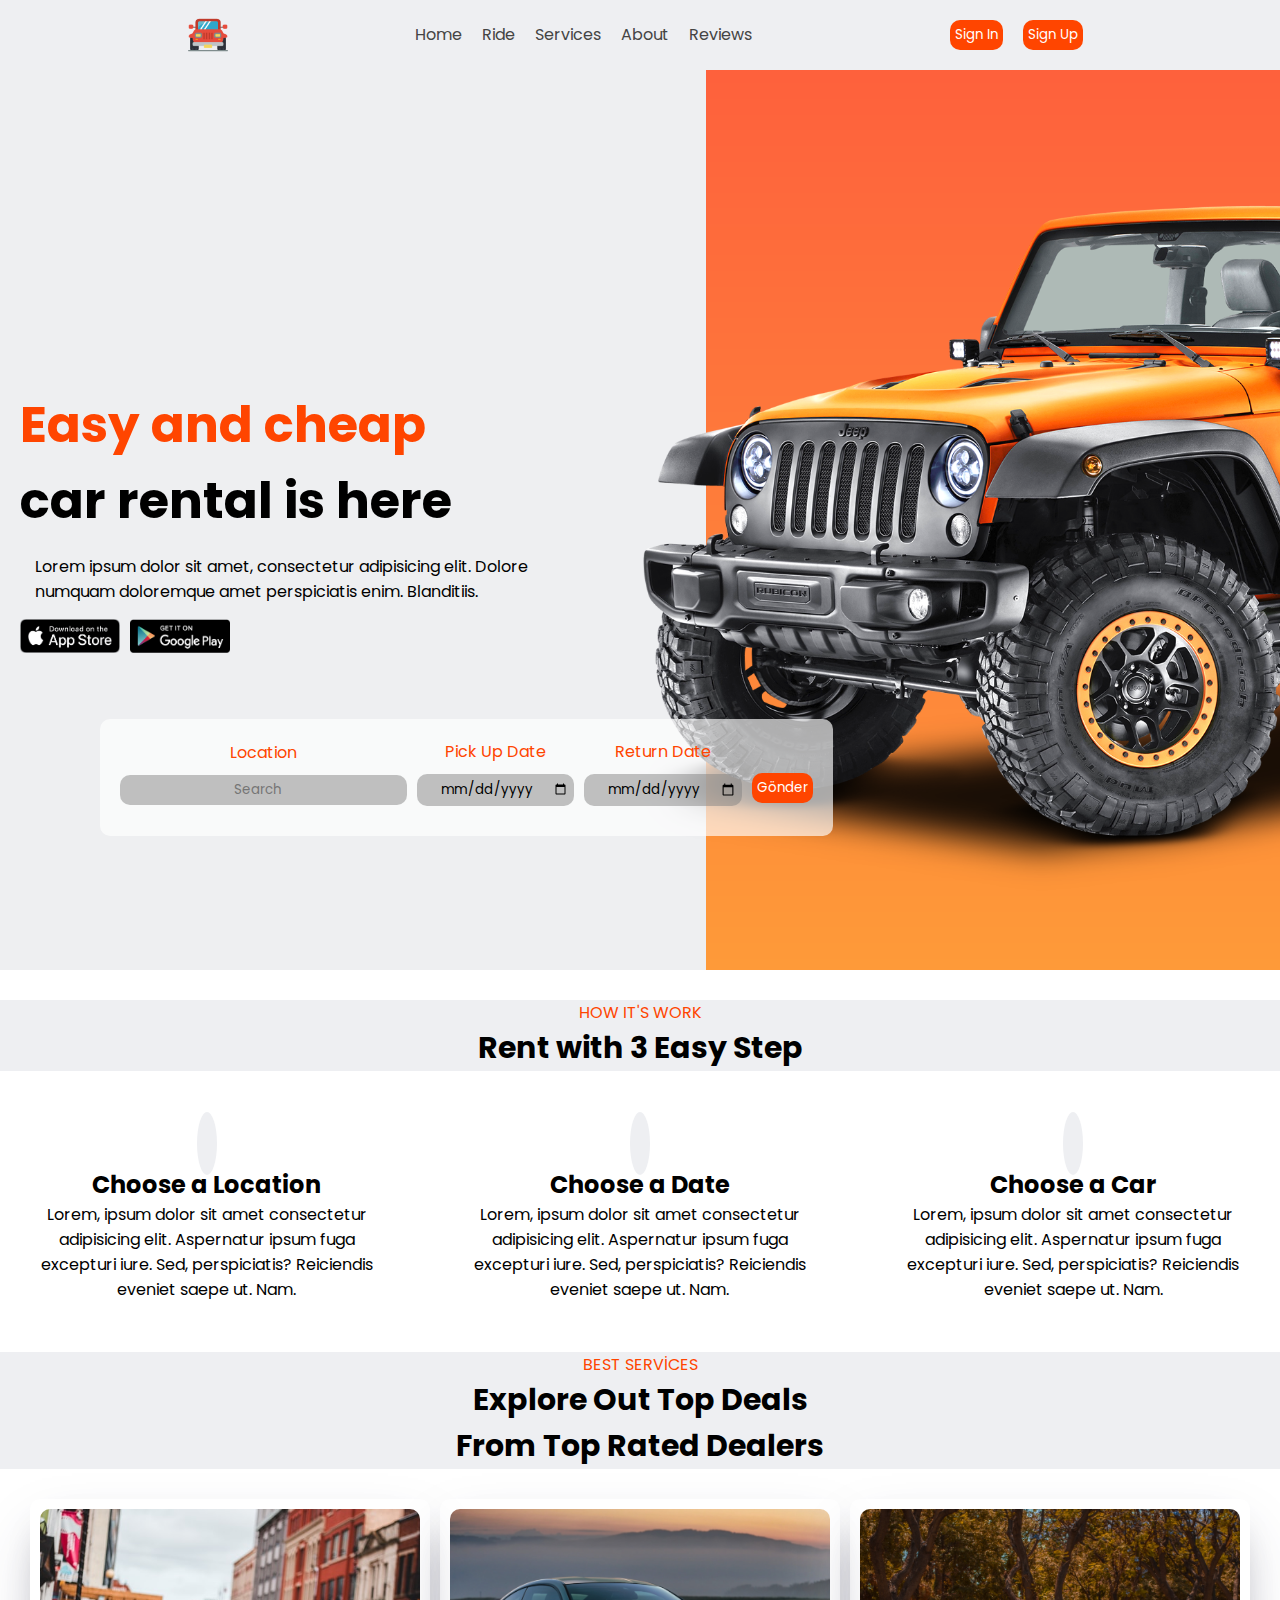
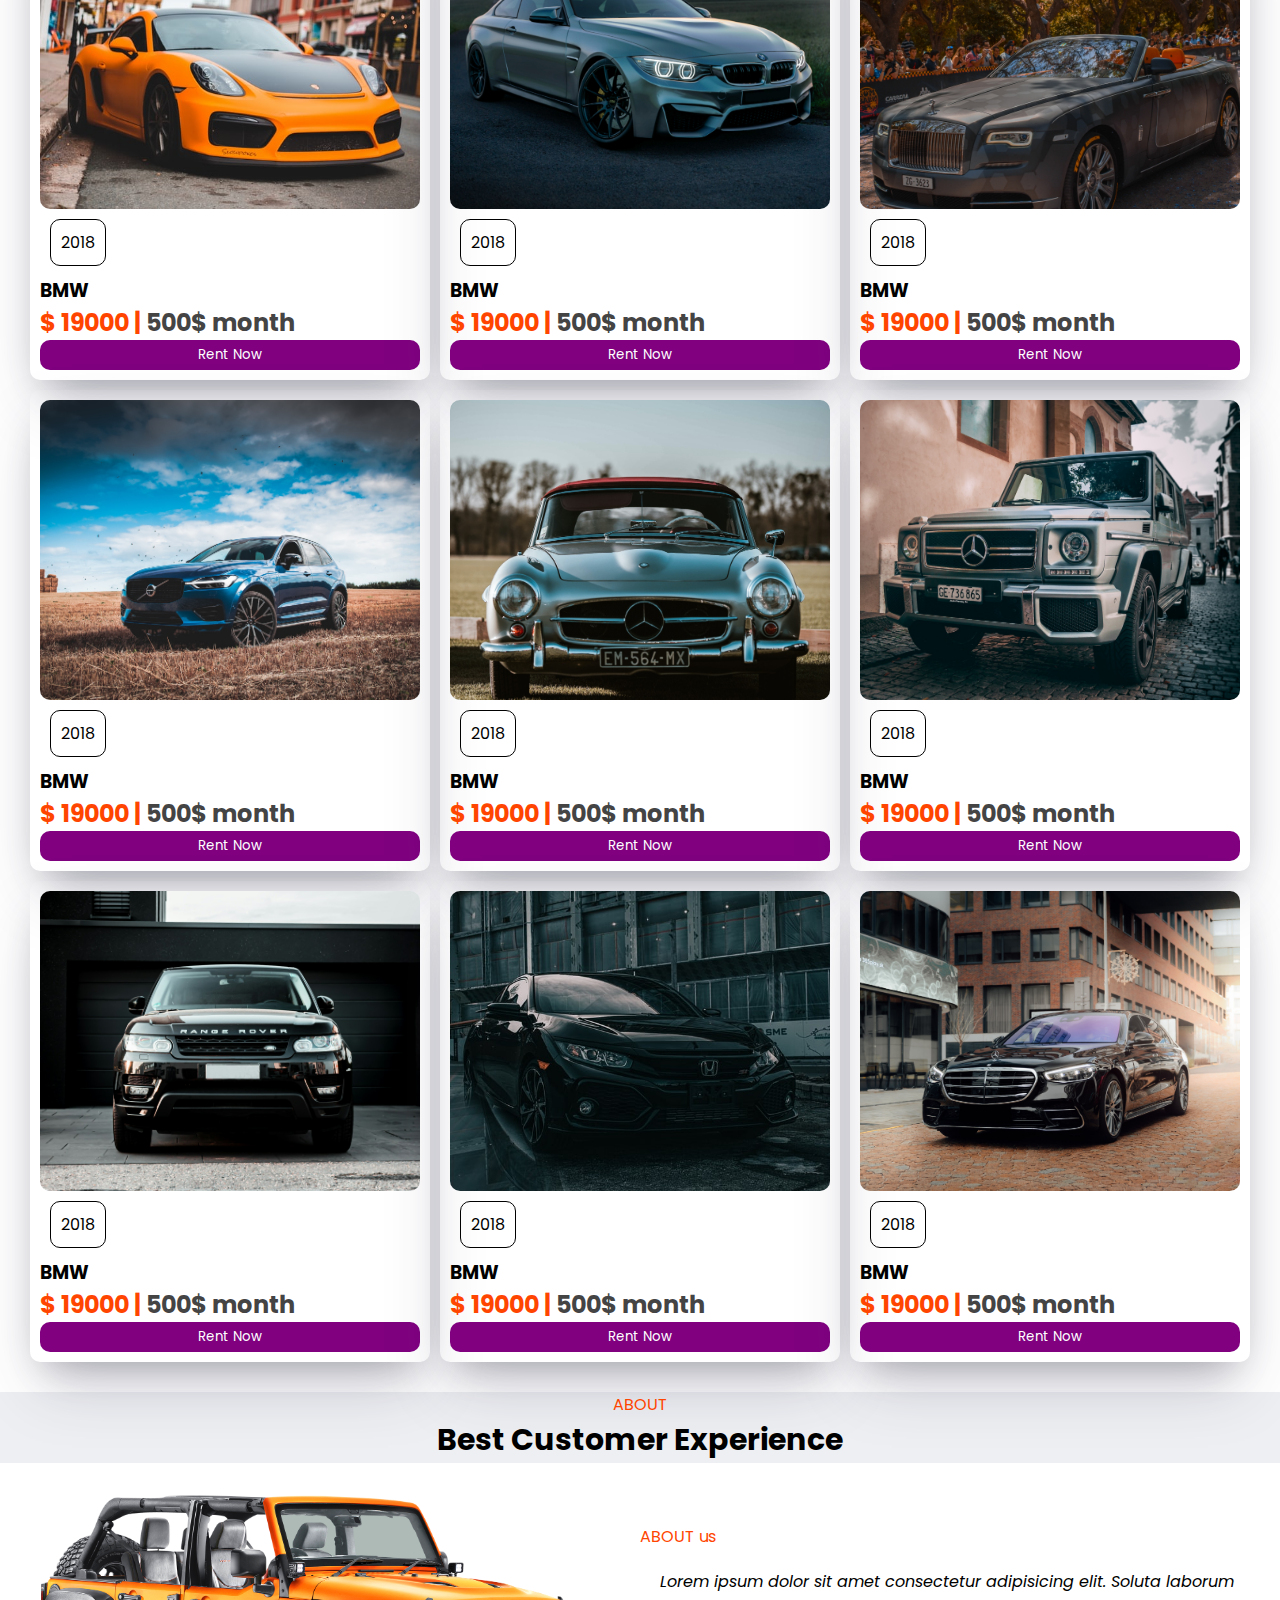
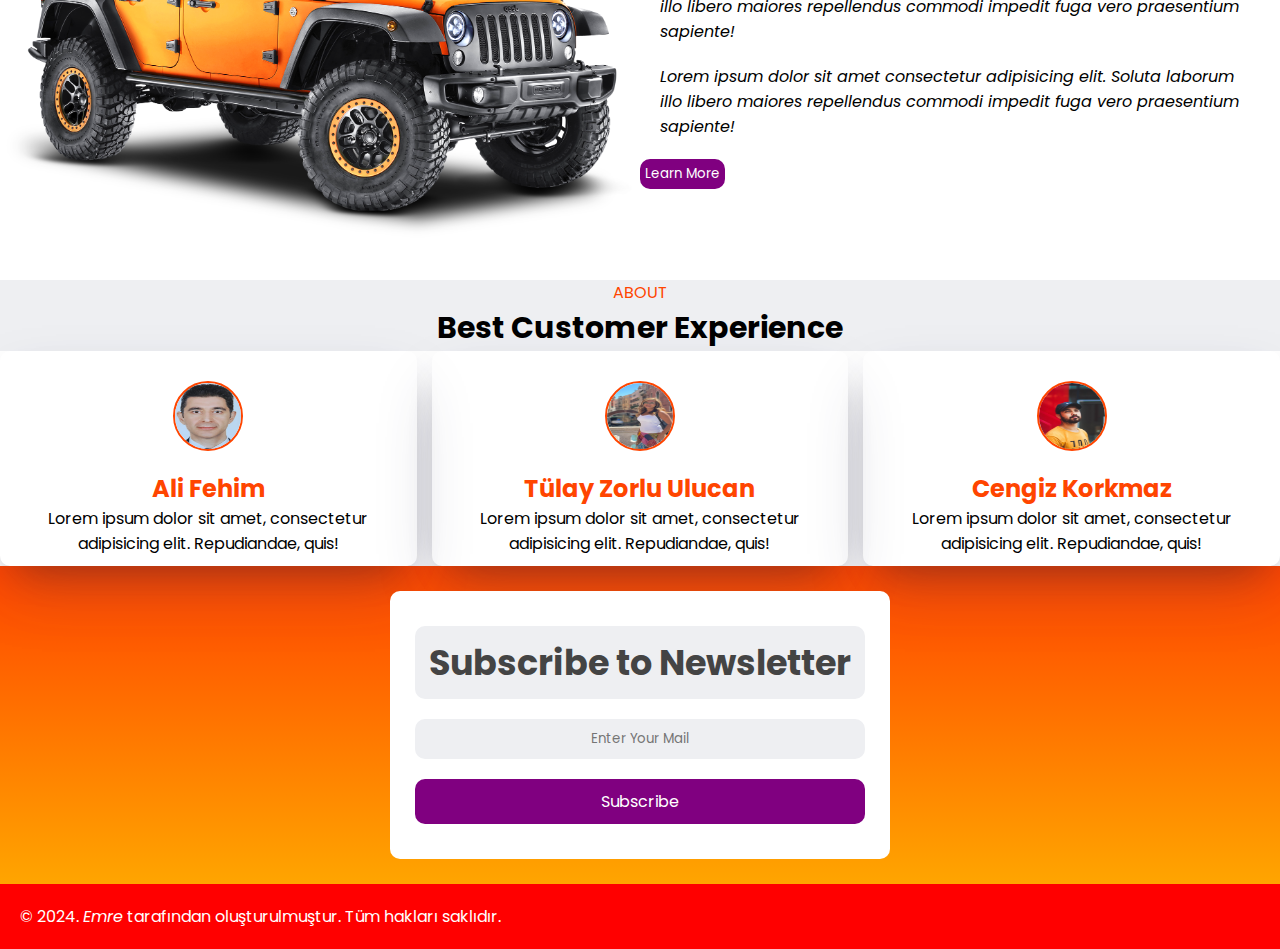
<file: index.html>
<!DOCTYPE html>
<html lang="en">
  <head>
    <meta charset="UTF-8" />
    <meta name="viewport" content="width=device-width, initial-scale=1.0" />
    <title>Car Rental App</title>
    <link rel="shortcut icon" href="/images/jeep.png" type="image/x-icon" />
    <!-- css link -->
    <link rel="stylesheet" href="style.css" />
    <!-- font awesome link -->
    <link
      rel="stylesheet"
      href="https://cdnjs.cloudflare.com/ajax/libs/font-awesome/6.5.2/css/all.min.css"
      integrity="sha512-SnH5WK+bZxgPHs44uWIX+LLJAJ9/2PkPKZ5QiAj6Ta86w+fsb2TkcmfRyVX3pBnMFcV7oQPJkl9QevSCWr3W6A=="
      crossorigin="anonymous"
      referrerpolicy="no-referrer"
    />
  </head>
  <body>
    <!-- header -->
    <header>
      <img src="images/jeep.png" alt="logo" width="100px" />
      <ul class="nav_list">
        <li><a href="#home">Home</a></li>
        <li><a href="#ride">Ride</a></li>
        <li><a href="#services">Services</a></li>
        <li><a href="#about">About</a></li>
        <li><a href="#r eviews">Reviews</a></li>
      </ul>
      <div class="nav_sign">
        <input class="btn" type="submit" value="Sign In" />
        <input class="btn" type="submit" value="Sign Up" />
      </div>
    </header>
    <!-- main  -->
    <section class="main">
      <!-- text alanı -->
      <div class="main_container">
        <h1>
          <span>Easy and cheap</span> <br />
          car rental is here
        </h1>
        <p>
          Lorem ipsum dolor sit amet, consectetur adipisicing elit. Dolore
          numquam doloremque amet perspiciatis enim. Blanditiis.
        </p>
        <div class="main_appicon">
          <img src="images/ios.png" alt="" />
          <img src="images/play.png" alt="" />
        </div>
      </div>
      <!-- form alanı -->
      <div class="form-container">
        <form>
          <div class="form_child">
            <span>Location</span>
            <input type="search" name="" id="" placeholder="Search" />
          </div>

          <div class="form_child">
            <span>Pick Up Date</span>
            <input type="date" name="" id="" />
          </div>

          <div class="form_child">
            <span>Return Date</span>
            <input type="date" name="" id="" />
          </div>
          <div class="form_child child_btn">
            <button>Gönder</button>
          </div>
        </form>
      </div>
    </section>
    <!-- main bitiş -->
    <!-- kiralama -->
    <section>
      <div class="heading">
        <span>HOW IT'S WORK</span>
        <h1>Rent with 3 Easy Step</h1>
      </div>
      <div class="ride-container">
        <div class="box">
          <i class="fa-solid fa-location-dot"></i>
          <h2>Choose a Location</h2>
          <p>
            Lorem, ipsum dolor sit amet consectetur adipisicing elit. Aspernatur
            ipsum fuga excepturi iure. Sed, perspiciatis? Reiciendis eveniet
            saepe ut. Nam.
          </p>
        </div>
        <div class="box">
          <i class="fa-solid fa-calendar-days"></i>
          <h2>Choose a Date</h2>
          <p>
            Lorem, ipsum dolor sit amet consectetur adipisicing elit. Aspernatur
            ipsum fuga excepturi iure. Sed, perspiciatis? Reiciendis eveniet
            saepe ut. Nam.
          </p>
        </div>
        <div class="box">
          <i class="fa-solid fa-car"></i>
          <h2>Choose a Car</h2>
          <p>
            Lorem, ipsum dolor sit amet consectetur adipisicing elit. Aspernatur
            ipsum fuga excepturi iure. Sed, perspiciatis? Reiciendis eveniet
            saepe ut. Nam.
          </p>
        </div>
      </div>
    </section>
    <!-- kiralama bitti-->
    <!-- services başlangıç-->
    <section class="services">
      <div class="heading">
        <span>BEST SERVİCES</span>
        <h1>
          Explore Out Top Deals <br />
          From Top Rated Dealers
        </h1>
      </div>
      <div class="services_container">
        <div class="box">
          <div>
            <div class="box_img"><img src="images/car6.jpg" alt="" /></div>
          </div>
          <p>2018</p>
          <h3>BMW</h3>
          <h2>$ 19000 | <span>500$ month</span></h2>
          <button>Rent Now</button>
        </div>

        <div class="box">
          <div>
            <div class="box_img"><img src="images/car7.jpg" alt="" /></div>
          </div>
          <p>2018</p>
          <h3>BMW</h3>
          <h2>$ 19000 | <span>500$ month</span></h2>
          <button>Rent Now</button>
        </div>

        <div class="box">
          <div>
            <div class="box_img"><img src="images/car9.jpg" alt="" /></div>
          </div>
          <p>2018</p>
          <h3>BMW</h3>
          <h2>$ 19000 | <span>500$ month</span></h2>
          <button>Rent Now</button>
        </div>

        <div class="box">
          <div>
            <div class="box_img"><img src="images/car10.jpg" alt="" /></div>
          </div>
          <p>2018</p>
          <h3>BMW</h3>
          <h2>$ 19000 | <span>500$ month</span></h2>
          <button>Rent Now</button>
        </div>

        <div class="box">
          <div>
            <div class="box_img"><img src="images/car12.jpg" alt="" /></div>
          </div>
          <p>2018</p>
          <h3>BMW</h3>
          <h2>$ 19000 | <span>500$ month</span></h2>
          <button>Rent Now</button>
        </div>

        <div class="box">
          <div>
            <div class="box_img"><img src="images/car13.jpg" alt="" /></div>
          </div>
          <p>2018</p>
          <h3>BMW</h3>
          <h2>$ 19000 | <span>500$ month</span></h2>
          <button>Rent Now</button>
        </div>

        <div class="box">
          <div>
            <div class="box_img"><img src="images/car14.jpg" alt="" /></div>
          </div>
          <p>2018</p>
          <h3>BMW</h3>
          <h2>$ 19000 | <span>500$ month</span></h2>
          <button>Rent Now</button>
        </div>

        <div class="box">
          <div>
            <div class="box_img"><img src="images/car3.jpg" alt="" /></div>
          </div>
          <p>2018</p>
          <h3>BMW</h3>
          <h2>$ 19000 | <span>500$ month</span></h2>
          <button>Rent Now</button>
        </div>

        <div class="box">
          <div>
            <div class="box_img"><img src="images/car8.jpg" alt="" /></div>
          </div>
          <p>2018</p>
          <h3>BMW</h3>
          <h2>$ 19000 | <span>500$ month</span></h2>
          <button>Rent Now</button>
        </div>
      </div>
    </section>
    <!-- services bitiş-->
    <!-- about başlangıç -->
    <section class="about">
      <div class="heading">
        <span>ABOUT</span>
        <h1>Best Customer Experience</h1>
      </div>

      <div class="about_container">
        <div class="about_img">
          <img src="images/about.png" alt="" />
        </div>

        <div class="about-text">
          <span>ABOUT us</span>
          <p>
            Lorem ipsum dolor sit amet consectetur adipisicing elit. Soluta
            laborum illo libero maiores repellendus commodi impedit fuga vero
            praesentium sapiente!
          </p>
          <p>
            Lorem ipsum dolor sit amet consectetur adipisicing elit. Soluta
            laborum illo libero maiores repellendus commodi impedit fuga vero
            praesentium sapiente!
          </p>
          <button>Learn More</button>
        </div>
      </div>
    </section>
    <!-- about bitiş -->
    <section class="reviews">
      <div class="heading">
        <span>ABOUT</span>
        <h1>Best Customer Experience</h1>
      </div>

      <div class="reviews_container">
        <div class="box">
          <div class="rev_img">
            <img src="images/ali.jpg" alt="" />
          </div>
          <h2>Ali Fehim</h2>
          <div>
            <i class="fa-solid fa-star"></i>
            <i class="fa-solid fa-star"></i>
            <i class="fa-solid fa-star"></i>
            <i class="fa-solid fa-star"></i>
            <i class="fa-solid fa-star-half"></i>
          </div>
          <p>
            Lorem ipsum dolor sit amet, consectetur adipisicing elit.
            Repudiandae, quis!
          </p>
        </div>

        <div class="box">
          <div class="rev_img">
            <img src="images/tulay.jpg" alt="" />
          </div>
          <h2>Tülay Zorlu Ulucan</h2>
          <div>
            <i class="fa-solid fa-star"></i>
            <i class="fa-solid fa-star"></i>
            <i class="fa-solid fa-star"></i>
            <i class="fa-solid fa-star"></i>
            <i class="fa-solid fa-star"></i>
          </div>
          <p>
            Lorem ipsum dolor sit amet, consectetur adipisicing elit.
            Repudiandae, quis!
          </p>
        </div>

        <div class="box">
          <div class="rev_img">
            <img src="images/rev2.jpg" alt="" />
          </div>
          <h2>Cengiz Korkmaz</h2>
          <div>
            <i class="fa-solid fa-star"></i>
            <i class="fa-solid fa-star"></i>
            <i class="fa-solid fa-star"></i>
            <i class="fa-solid fa-star"></i>
            <i class="fa-solid fa-star"></i>
          </div>
          <p>
            Lorem ipsum dolor sit amet, consectetur adipisicing elit.
            Repudiandae, quis!
          </p>
        </div>
      </div>
    </section>

    <!-- Newsletter başlangıç -->
    <section class="newletter">
      <div class="mail-box">
        <h2>Subscribe to Newsletter</h2>
        <input type="text" placeholder="Enter Your Mail" />
        <a class="newletter_btn" href="mail.html">Subscribe</a>
      </div>
    </section>
    <!-- Newsletter bitiş -->
    <!-- Footer Başlangıç -->
    <footer>
      <div class="copy-right">
        <p>
          &#169; 2024. <a href="">Emre</a> tarafından oluşturulmuştur. Tüm
          hakları saklıdır.
        </p>
        <div class="social">
          <i class="fa-brands fa-linkedin"> </i>
          <i class="fa-brands fa-facebook"> </i>
          <i class="fa-brands fa-twitter"> </i>
          <i class="fa-brands fa-pinterest"> </i>
        </div>
      </div>
    </footer>
  </body>
</html>
</file>
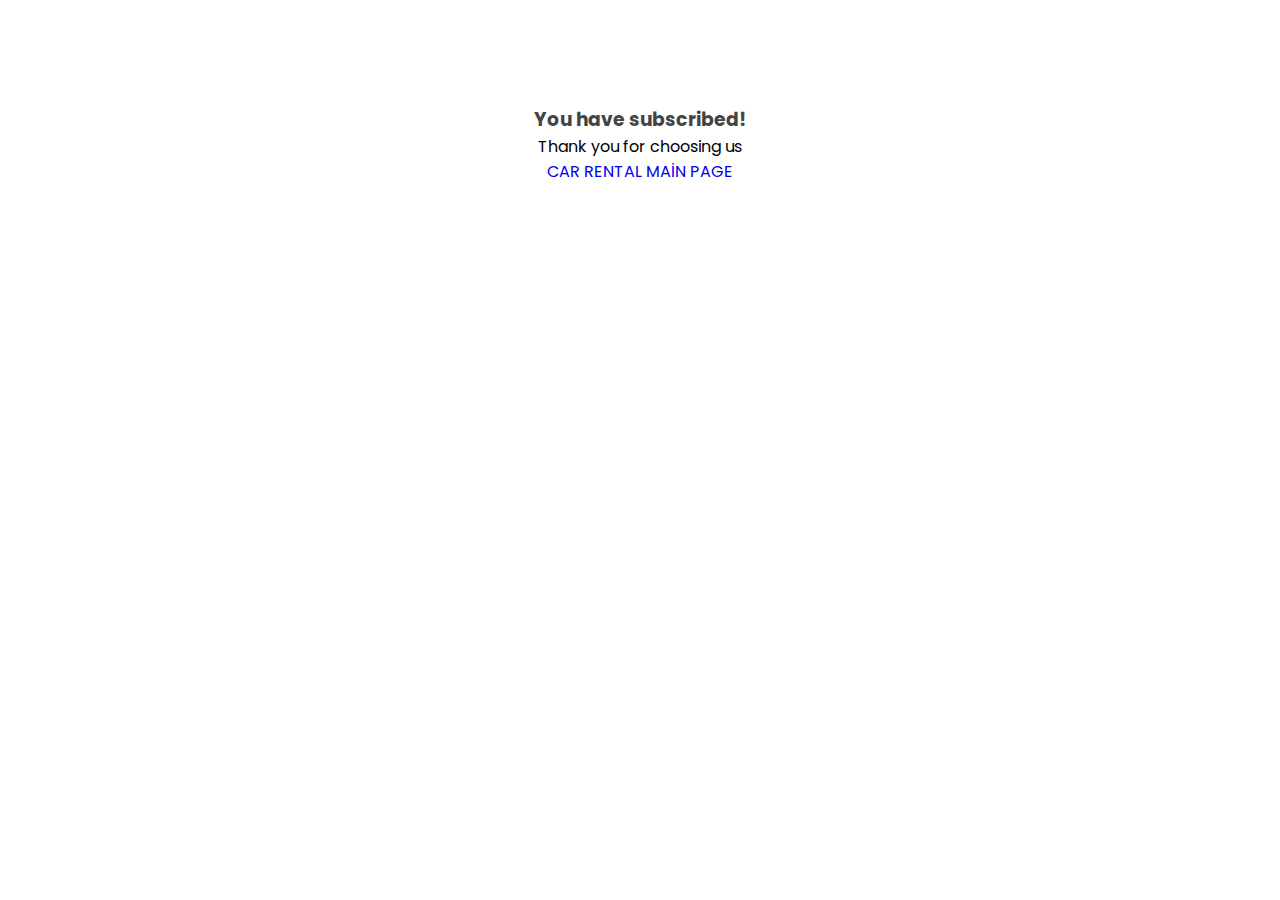
<file: mail.html>
<!DOCTYPE html>
<html lang="en">
  <head>
    <meta charset="UTF-8" />
    <meta name="viewport" content="width=device-width, initial-scale=1.0" />
    <title>Document</title>
    <link rel="stylesheet" href="style.css" />
    <link
      rel="stylesheet"
      href="https://cdnjs.cloudflare.com/ajax/libs/font-awesome/6.5.2/css/all.min.css"
      integrity="sha512-SnH5WK+bZxgPHs44uWIX+LLJAJ9/2PkPKZ5QiAj6Ta86w+fsb2TkcmfRyVX3pBnMFcV7oQPJkl9QevSCWr3W6A=="
      crossorigin="anonymous"
      referrerpolicy="no-referrer"
    />
  </head>
  <body>
    <div class="mail_box">
      <i class="fa-solid fa-circle-check"></i>
      <h3>You have subscribed!</h3>
      <p>Thank you for choosing us</p>
      <a href="index.html">CAR RENTAL MAİN PAGE</a>
    </div>
  </body>
</html>
</file>
<file: style.css>
/* font  */
@import url("https://fonts.googleapis.com/css2?family=Poppins&display=swap");
* {
  margin: 0;
  padding: 0;
  box-sizing: border-box;
  list-style: none;
  text-decoration: none;
  font-family: "Poppins", sans-serif;
}
html {
  scroll-behavior: smooth;
}
/* değişkenler */
:root {
  --main-color: orangered;
  --secondary-color: orange;
  --text-color: #444;
  --bg-color: #eeeff2;
  --white: #fff;
  --bg-second: purple;
}
/*  header start */

header {
  width: 100%;

  display: flex;
  justify-content: space-evenly;
  align-items: center;
  background-color: var(--bg-color);
  padding: 10px;
}
header img {
  width: 40px;
}
.nav_list {
  display: flex;
  justify-content: space-between;
  align-items: center;
}
.nav_list li {
  display: flex;
  align-items: center;
  justify-content: space-between;
}
.nav_list a {
  color: rgb(68, 68, 68);
  padding: 10px;
}
.nav_list a::after {
  content: "";
  display: block;
  height: 2px;
  background-color: red;
  text-align: center;
  width: 0%;
  margin: auto;
  transition: 0.5s;
}
.nav_list a:hover {
  color: orangered;
}
.nav_list a:hover::after {
  width: 100%;
  background: linear-gradient(to right, orangered, #800080);
}
.nav_sign {
  display: flex;
}
.nav_sign .btn {
  background-color: orangered;
  padding: 5px;
  border-radius: 10px;
  outline: none;
  border: none;
  color: var(--white);
  cursor: pointer;
  transition: 0.5s;
}
.nav_sign .btn:hover {
  background: linear-gradient(to right, orangered, #800080);
}
/* header finish */
/* main start */
.main {
  height: 100vh;
  background-image: url(images/Car\ Website\ –\ 1@2x.png);
  background-position: 50%;
  display: grid;
  grid-template-columns: repeat(2, 1fr);
  align-items: center;
}
.main_container {
  padding: 20px;
}
.main_container h1 {
  font-size: 50px;
}
.main_container span {
  color: var(--main-color);
}
.main_container p {
  margin: 15px;
}
.main_appicon {
  display: flex;
  gap: 10px;
}
.main_appicon img {
  width: 100px;
  cursor: pointer;
}
.form-container form {
  display: flex;
  align-items: center;
  background-color: #ffffffa8;
  gap: 10px;
  padding: 20px;
  border-radius: 10px;
  position: absolute;
  bottom: 4rem;
  left: 100px;
}
.form_child {
  display: flex;
  flex-direction: column;
  align-items: center;
}
.form_child span {
  color: var(--main-color);
}
.form_child input {
  outline: none;
  border: none;
  background-color: rgba(128, 128, 128, 0.484);
  padding: 5px;
  border-radius: 10px;
}
.form_child button {
  background-color: var(--main-color);
  color: var(--white);
  border: none;
  padding: 5px;
  border-radius: 10px;
  margin-top: 20px;
}
.form_child button:hover {
  background-color: var(--bg-second);
  cursor: pointer;
  transition: 0.5s;
  transform: scale(0.95);
}
/* kiralama başlangıç */
.heading {
  text-align: center;
  background-color: var(--bg-color);
  margin-top: 30px;
}
.heading h1 {
  font-size: 30px;
}
.heading span {
  color: var(--main-color);
}
.ride-container {
  margin-top: 30px;
  display: grid;
  gap: 20px;
  grid-template-columns: 1fr 1fr 1fr;
}
.ride-container .box {
  text-align: center;
  padding: 20px;
}
.ride-container .box i {
  font-size: 30px;
  color: var(--main-color);
  background-color: var(--bg-color);
  padding: 10px;
  border-radius: 50%;
}
.ride-container .box i:hover {
  background-color: var(--main-color);
  color: var(--white);
  cursor: pointer;
  transition: 0.5s;
}
/* kiralama bitiş */
/* services başlangıç */
.services_container {
  display: grid;
  grid-template-columns: repeat(auto-fit, minmax(370px, auto));
  margin: 30px;
  gap: 10px;
}
.services_container .box {
  box-shadow: rgba(50, 50, 93, 0.25) 0px 30px 60px -12px,
    rgba(0, 0, 0, 0.3) 0px 18px 36px -18px;
  padding: 10px;
  border-radius: 10px;
}
.services_container .box .box_img {
  width: 100%;
  height: 300px;
}
.services_container .box .box_img img {
  width: 100%;
  height: 100%;
  object-fit: cover;
  border-radius: 10px;
}
.services_container .box p {
  border: 1px solid black;
  display: inline-block;
  padding: 10px;
  border-radius: 10px;
  margin: 10px;
}
.services_container .box h2 {
  color: var(--main-color);
}
.services_container .box span {
  color: var(--text-color);
}
.services_container .box button {
  color: var(--white);
  background-color: var(--bg-second);
  border: none;
  padding: 5px;
  border-radius: 10px;
  width: 100%;
  cursor: pointer;
}
.services_container .box button:hover {
  background-color: var(--main-color);
  cursor: pointer;
  transition: 0.5s;
}
.services_container .box:hover {
  scale: 1.02;
  transition: 0.5s;
  cursor: pointer;
}
/* services bitiş */
/* about başlangıç */
.about_container {
  display: grid;
  grid-template-columns: repeat(2, 1fr);
  align-items: center;
}

.about_img img {
  width: 100%;
}
.about-text span {
  color: var(--main-color);
}
.about-text p {
  margin: 20px;
  font-style: italic;
}
.about-text button {
  background-color: var(--bg-second);
  color: var(--white);
  border: none;
  padding: 5px;
  border-radius: 10px;
}
.about-text button:hover {
  background-color: var(--main-color);
  transition: 0.5s;
  cursor: pointer;
}
/* about bitiş*/

/* reviews başlangıç */
.reviews_container {
  display: grid;
  grid-template-columns: repeat(3, auto);
  gap: 15px;
}
.reviews_container .box {
  display: flex;
  flex-direction: column;
  align-items: center;
  text-align: center;
  box-shadow: rgba(50, 50, 93, 0.25) 0px 30px 60px -12px,
    rgba(0, 0, 0, 0.3) 0px 18px 36px -18px;
  border-radius: 10px;
  padding: 10px;
}
.reviews_container .box:hover {
  scale: 1.02;
  transition: 0.5s;
}
.rev_img {
  height: 70px;
  width: 70px;
  margin: 20px;
}
.rev_img img {
  width: 100%;
  height: 100%;
  border-radius: 50%;
  border: 2px solid var(--main-color);
}
.reviews_container .box i {
  color: orange;
}
.reviews_container .box h2 {
  color: var(--main-color);
}
/* reviews bitiş */
/* newsletter başlangıç */
.newletter {
  display: flex;
  flex-direction: column;
  align-items: center;
  background: linear-gradient(var(--main-color), var(--secondary-color));
}
.mail-box {
  display: flex;
  flex-direction: column;
  align-items: center;
  text-align: center;
  margin: 25px;
  padding: 25px;
  background-color: var(--white);
  max-width: 500px;
  max-height: 500px;
  border-radius: 10px;
}
.mail-box h2 {
  font-size: 35px;
  color: var(--text-color);
}
.mail-box h2,
input,
.newletter_btn {
  background-color: var(--bg-color);
  border-radius: 10px;
  outline: none;
  border: none;
  margin: 10px;
  padding: 10px;
  width: 100%;
  text-align: center;
}
.mail-box .newletter_btn {
  background-color: var(--bg-second);
  color: var(--white);
  cursor: pointer;
}
.mail-box .newletter_btn:hover {
  background-color: var(--main-color);
  scale: 0.96;
  transition: 0.5s;
}
/* newsletter bitiş */
/* footer başlangıç */
footer {
  background-color: var(--main-color);
  color: var(--text-color);
}
.copy-right {
  display: flex;
  align-items: center;
  justify-content: space-between;
  background-color: red;
  color: var(--white);
  padding: 20px;
}
.copy-right a {
  color: var(--white);
  font-style: italic;
}
.copy-right i {
  cursor: pointer;
}
/* footer bitiş */
/* media */
@media (max-width: 550px) {
  header {
    display: flex;
    flex-direction: column;
    gap: 10px;
  }
  .form-container form {
    display: flex;
    flex-direction: column;
    margin-left: 100px;
  }
}
/* mail css */
.mail_box {
  display: flex;
  align-items: center;
  flex-direction: column;
  margin: 50px;
}
.mail_box h3 {
  color: var(--text-color);
}
.mail_box i {
  color: green;
  width: 25px;
  height: 55px;
}
</file>
